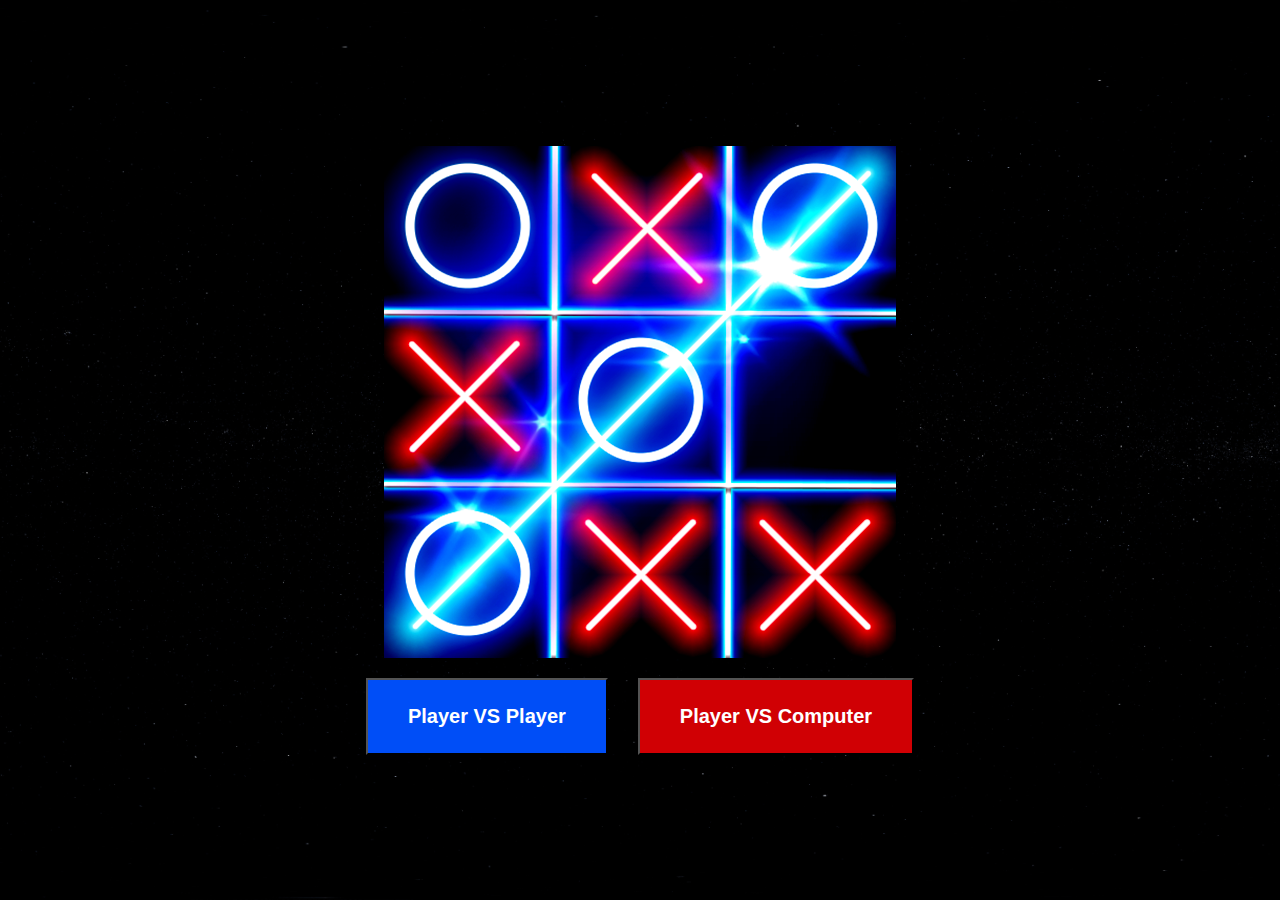
<file: index.html>
<!DOCTYPE html>
<html lang="en">

<head>
    <meta charset="UTF-8">
    <meta name="viewport" content="width=device-width, initial-scale=1.0">
    <link rel="stylesheet" href="style.css">
    <link href="https://db.onlinewebfonts.com/c/89695c7fc26d5856d8007dc18c42ed03?family=Cyberway+Riders"
        rel="stylesheet">
    <title>Tic Tac Toe</title>

</head>

<body>
    <div id="container">
        <div id="startingScreen">
            <img src="./assets/images/laser-bar-ttt.png" id="laser-ttt-image" alt="laser tic tac toe">
            <div id="buttons">
                <a href="users.html">
                    <button id="btn-user">Player VS Player</button>
                </a>

                <a href="computer.html">
                    <button id="btn-computer">Player VS Computer</button>
                </a>
            </div>

        </div>
    </div>
    <script defer src="./script.js"></script>
</body>

</html>
</file>
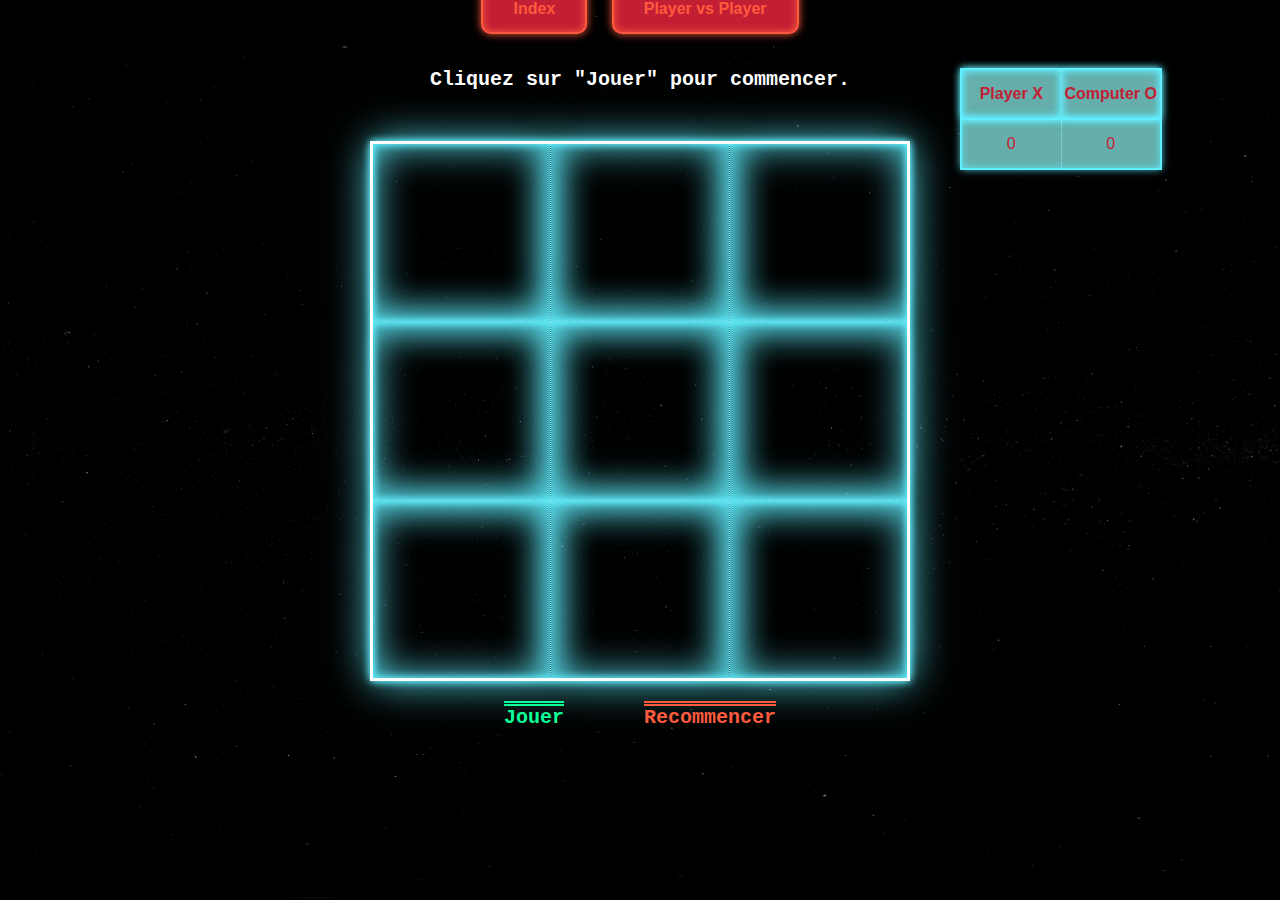
<file: computer.html>
<!-- Three.js  -->
<!DOCTYPE html>
<html lang="en">

<head>
    <meta charset="UTF-8">
    <meta name="viewport" content="width=device-width, initial-scale=1.0">
    <link rel="stylesheet" href="style.css">
    <link href="https://db.onlinewebfonts.com/c/89695c7fc26d5856d8007dc18c42ed03?family=Cyberway+Riders"
        rel="stylesheet">
    <title>Joueur VS Computer</title>

</head>

<body>
    <div id="container">
        <div id="links">
            <a href="index.html" class="navigation holoRed">Index</a>
            <a href="users.html" class="navigation holoRed">Player vs Player</a>
        </div>
        <div id="characters">
            <img src="./assets/images/normandy-sr1.png" alt="normandy sr-1" id="normandy-image">
            <!-- <img src="./assets/images/reaper.png" alt="reaper" id="reaper-image"> -->
        </div>

        <div id="screen-users">
            <p id="regles" class="text-white">Cliquez sur "Jouer" pour commencer.</p>
            <table id="tic-tac-toe" class="holo">

                <tr class="row row1 holo">
                    <td class="cell cell1 col1 row1 diagonal1 holo"></td>
                    <td class="cell cell2 col2 row1 holo"></td>
                    <td class="cell cell3 col3 row1 diagonal2 holo"></td>
                </tr>
                <tr class="row row2 holo">
                    <td class="cell cell4 col1 row2 holo"></td>
                    <td class="cell cell5 col2 row2 diagonal1 diagonal2 holo"></td>
                    <td class="cell cell6 col3 row2 holo"></td>
                </tr>
                <tr class="row row3 holo">
                    <td class="cell cell6 col1 row3 diagonal2 holo"></td>
                    <td class="cell cell7 col2 row3 holo"></td>
                    <td class="cell cell8 col3 row3 diagonal1 holo"></td>
                </tr>
            </table>
            <!-- <p id="victory-message" class="holoWhite"></p> -->

            <table id="scores">
                <tr class="holo">
                    <th class="holo">Player X</td>
                    <th class="holo">Computer O</td>
                </tr>
                <tr class="holo">
                    <td id="cell-playerX">0</td>
                    <td id="cell-playerO">0</td>
                </tr>
            </table>
            <div id="btns-jeu-computer">
                <button id="btn-play" class="text-green">Jouer</button>
                <button id="btn-recommencer" class="text-red">Recommencer</button>
            </div>



        </div>

    </div>
    <script defer src="./computer.js"></script>
</body>

</html>
</file>
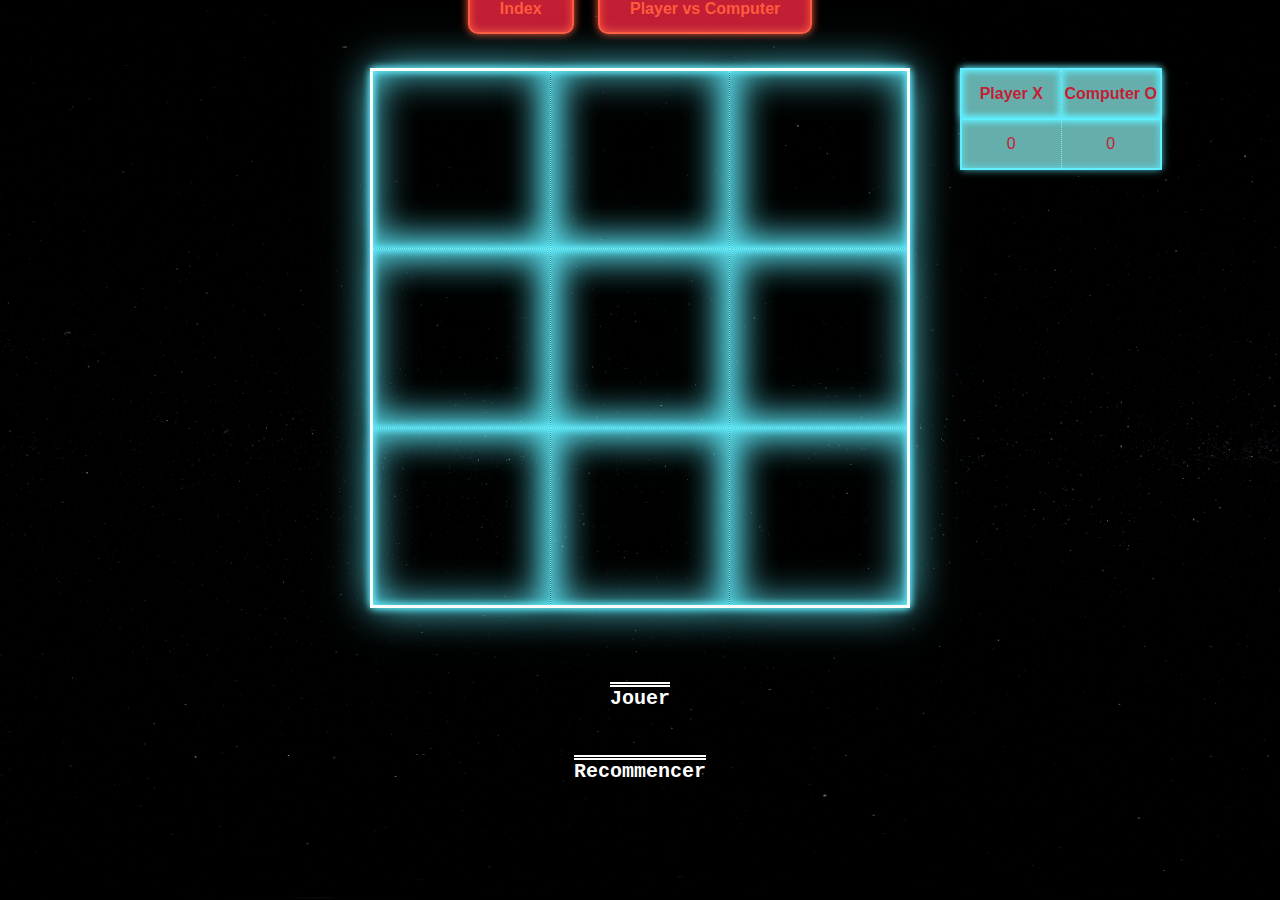
<file: users.html>
<!DOCTYPE html>
<html lang="en">

<head>
    <meta charset="UTF-8">
    <meta name="viewport" content="width=device-width, initial-scale=1.0">
    <link rel="stylesheet" href="style.css">
    <link href="https://db.onlinewebfonts.com/c/89695c7fc26d5856d8007dc18c42ed03?family=Cyberway+Riders"
        rel="stylesheet">
    <title>Joueur VS Joueur</title>

</head>

<body>
    <div id="container">
        <div id="links">
            <a href="index.html" class="navigation holoRed">Index</a>
            <a href="computer.html" class="navigation holoRed">Player vs Computer</a>
        </div>
        <div id="screen-users">
            <table id="tic-tac-toe" class="holo">

                <tr class="row row1 holo">
                    <td class="cell cell1 col1 row1 diagonal1 holo"></td>
                    <td class="cell cell2 col2 row1 holo"></td>
                    <td class="cell cell3 col3 row1 diagonal2 holo"></td>
                </tr>
                <tr class="row row2 holo">
                    <td class="cell cell4 col1 row2 holo"></td>
                    <td class="cell cell5 col2 row2 diagonal1 diagonal2 holo"></td>
                    <td class="cell cell6 col3 row2 holo"></td>
                </tr>
                <tr class="row row3 holo">
                    <td class="cell cell6 col1 row3 diagonal2 holo"></td>
                    <td class="cell cell7 col2 row3 holo"></td>
                    <td class="cell cell8 col3 row3 diagonal1 holo"></td>
                </tr>
            </table>
            <p id="victory-message"></p>

            <table id="scores">
                <tr class="holo">
                    <th class="holo">Player X</td>
                    <th class="holo">Computer O</td>
                </tr>
                <tr class="holo">
                    <td id="cell-playerX">0</td>
                    <td id="cell-playerO">0</td>
                </tr>
            </table>
            <button id="btn-play">Jouer</button>
            <button id="btn-recommencer">Recommencer</button>


        </div>

    </div>
    <script defer src="./script.js"></script>
</body>

</html>
</file>
<file: style.css>
@import url(https://db.onlinewebfonts.com/c/89695c7fc26d5856d8007dc18c42ed03?family=Cyberway+Riders);

* {
    font-family: "Trebucket MS", sans-serif;
    margin: 0;
    padding: 0;
    box-sizing: border-box;

    --cyan: #0DFEFF;
    --paragon: #004EF7;
    --renegade: #D00004;
    --lines: #fefeff;
    --glow-color: hsl(186 100% 69%);
    --glow-color-txt: hsl(186, 100%, 84%);
    --cyberpunk-blue: hsl(178, 31%, 54%);
    --cyberpunk-lblue: hsl(182, 78%, 73%);
    --cyberpunk-red: hsl(352, 73%, 44%);
    --cyberpunk-lred: hsl(9, 100%, 62%);
    --cyberpunk-font: "Cyberway Riders", 'Trebuchet MS', 'Courier New', 'Courier', sans-serif;
}

html,
body {
    height: 100%;
    width: 100%;
    overflow: hidden;
}

body {
    display: flex;
    justify-content: center;
    align-items: flex-start;
    background-image: url('./assets/images/8k_stars.jpg');
    background-size: cover;
    background-blend-mode: screen;
    /* background-blend-mode: multiply; */

}

#board {
    width: 650px;
    height: 650px;
}

#laser-ttt-image {
    top: 0px;
    height: auto;
    width: auto;
}

#container p {
    display: flex;
    align-items: center;
    justify-content: center;
    font-size: 20px;
}

.navigation {
    margin: 10px;
    background: var(--cyberpunk-red);
    color: var(--cyberpunk-lred);
    padding: 15px 30px;
    border-radius: 10px;
    font-weight: 600;
    text-decoration: none;
}

.holo {
    border: 0.15em solid var(--glow-color);
    -webkit-box-shadow: inset 0px 0px 0.5em 0px var(--glow-color),
        0px 0px 0.5em 0px var(--glow-color);
    -moz-box-shadow: inset 0px 0px 0.5em 0px var(--glow-color),
        0px 0px 0.5em 0px var(--glow-color);
    box-shadow: inset 0px 0px 0.5em 0px var(--glow-color),
        0px 0px 0.5em 0px var(--glow-color);
    animation: border-flicker 2s linear infinite;
}

.holoRed {
    border: 0.15em solid var(--cyberpunk-lred);
    -webkit-box-shadow: inset 0px 0px 0.5em 0px var(--cyberpunk-lred),
        0px 0px 0.5em 0px var(--cyberpunk-lred);
    -moz-box-shadow: inset 0px 0px 0.5em 0px var(--cyberpunk-lred),
        0px 0px 0.5em 0px var(--cyberpunk-lred);
    box-shadow: inset 0px 0px 0.5em 0px var(--cyberpunk-lred),
        0px 0px 0.5em 0px var(--cyberpunk-lred);
    animation: border-flicker 20s linear infinite;
}


.holoText {
    /* border: 0.15em solid white; */
    animation: border-flicker 2s linear infinite;
}

#container {
    display: flex;
    align-items: center;
    justify-content: center;
    flex-direction: column;
}

#screen-users {
    display: flex;
    flex-direction: center;
    align-items: center;
    flex-direction: column;
}

#startingScreen {
    display: flex;
    flex-direction: column;
    justify-content: center;
    align-items: center;
    height: 100vh;
    gap: 20px;
}

table:not(#scores) {
    border: solid 3px var(--lines);
    animation: terminal 2s linear infinite;

}

#characters {
    position: absolute;
    display: flex;
    justify-content: space-between;
}

#reaper-image {
    max-height: 300px;
    max-width: 300px;
    animation-fill: forwards;

}

#normandy-image {
    /* max-height: 300px;
    max-width: 300px;
    animation-fill: forwards; */

}

#normandy-image {
    position: absolute;
    width: 500px;
    /* left: -500px; */
    right: calc(100dvw + 500px);
    /* Initially positioned outside the left side of the screen */
    bottom: 20%;
    /* Adjust as needed */
    transform-origin: bottom left;
    animation-play-state: paused;
    animation: takeoffAnimation 4s ease-out forwards paused;
    /* animation: energize 10s linear 1; */
    /* transform: scale(0.0, 0.0) translate(0px, 0px); */
    transition: transform 0.5s ease-out, width 0.5s ease-out, height 0.5s ease-out;
}

img {
    height: 100%;
    width: auto;
}


table {
    margin-top: 50px;
    border-collapse: collapse;
    border-radius: 0.15em;
    pointer-events: none;

}

table#tic-tac-toe:hover {
    color: rgba(0, 0, 0, 0.8);
    text-shadow: none;
    animation: none;

}

/*A ENLEVER*/
#tic-tac-toe {
    height: 60vh;
    width: 60vh;
}

#tic-tac-toe tr {
    pointer-events: none;
    /* border: solid 3px var(--lines); */
    border: dotted 1px var(--cyberpunk-lblue);
}

#tic-tac-toe tr td,
#tic-tac-toe tr {
    height: 15vh;
    width: 15vh;
    transition: all 0.6s cubic-bezier(0.33, 1, 0.68, 1);
}


#tic-tac-toe tr td:hover {
    /* transform: scale(1.05, 1.05); */
    /* width: scale(1.05, 1.05); */
    height: 17vh;
    width: 17vh;
    transition: all 0.6s cubic-bezier(0.33, 1, 0.68, 1);
}

#tic-tac-toe tr:hover {
    transform: scaleX(1.05, 1.05);
    height: 17vh;
    width: 17vh;
    transition: all 0.6s cubic-bezier(0.33, 1, 0.68, 1);
}

#tic-tac-toe tr td {
    font-size: 100px;
    color: var(--glow-color-txt);
    pointer-events: auto;
    /* border: solid 3px var(--lines); */
    text-align: center;
    border: dotted 1px var(--cyberpunk-lblue);
}

@media (max-width: 1280px) {
    #tic-tac-toe tr td {
        font-size: 80px;
        color: var(--glow-color-txt);
        pointer-events: auto;
        /* border: solid 3px var(--lines); */
        text-align: center;
        border: dotted 1px var(--cyberpunk-lblue);
    }

}

table tr td {
    border: dotted 1px var(--cyberpunk-lblue);
}



#scores {
    /* margin-bottom: 50px; */
    border: dotted 1px var(--cyberpunk-lblue);
    color: var(--cyberpunk-red);
    /* position: absolute; */
    left: 75%;
    /* top: 20%; */
    background-color: var(--cyberpunk-blue);
    position: fixed;
    right: 0;
}

#scores tr td,
#scores tr th {
    border: dotted 1px var(--cyberpunk-lblue);
    height: 50px;
    width: 100px;
    text-align: center;
    pointer-events: auto;
}


#regles {
    font-weight: 700;
    font-family: "Cyberway Riders", 'Courier New', Courier, monospace;
    margin-top: 50px;
    /* color: var(--cyberpunk-lred); */
    font-size: 20px;
    animation: border-flicker 2s linear infinite;
}


.text-white {
    color: #fff;
}

.text-red {
    color: var(--cyberpunk-lred);
    transition: all 0.6s cubic-bezier(0.33, 1, 0.68, 1);
}

.text-green {
    color: #0dff9a;
}

.playing {
    display: none;
}


#first {
    font-size: 34px;
    font-weight: 800;
    margin-inline: 15px;
    text-shadow: 0px 0px 0.5em var(#fff), 0px 0px 0.5em var(#fff);
    font-family: "Cyberway Riders", 'Courier New', Courier, monospace;
    animation: border-flicker 2s linear infinite;
}

#buttons {
    display: flex;
    gap: 30px;
}

button {
    padding: 25px 40px;
    color: white;
    font-weight: 800;
    font-size: 20px;
}

#btn-user {
    background-color: #004EF7;

}

#btn-computer {
    background-color: #D00004;

}

#btns-jeu-computer {
    display: flex;
    justify-content: space-around;
}

#btn-recommencer,
#btn-play {
    background: none;
    border: none;
    font-size: 20px;
    font-family: 'Courier New', Courier, monospace;
    text-decoration-line: underline;
    text-decoration: double overline;
    transition: all 0.6s cubic-bezier(0.33, 1, 0.68, 1);
}

#btn-play:hover {
    text-decoration: double underline;
    text-decoration-line: underline;
    font-size: 24px;
    animation: border-flicker 20s linear infinite;
    /* background: none;
    border: none; */
    text-shadow: 0px 0px 0.5em #0dff9a, 0px 0px 0.5em #0dff9a;
}

#btn-play:focus {

    font-size: 24px;
    text-decoration: double underline;
    text-decoration-line: underline;
}

#btn-play:focus {
    text-shadow: 0px 0px 0.5em #0dff9a, 0px 0px 0.5em #0dff9a;
}

#btn-recommencer:hover,
#btn-recommencer:active {
    font-size: 24px;
    color: var(--cyberpunk-lred);
    text-shadow: 0px 0px 0.5em var(--cyberpunk-lred), 0px 0px 0.5em var(--cyberpunk-lred);
    font-family: 'Courier New', Courier, monospace;
    text-decoration-line: underline;
    text-decoration: double underline;
    animation: border-flicker 20s linear infinite;
}

p#victory-message {
    margin: 3vh 0;
    font-size: 30px;
    color: var(--cyberpunk-lred);
    font-family: var(--cyberpunk-font);
    color: rgb(255, 255, 255);
}

.symbol_o, .symbol_x {
    width: 100px;
    height: 100px;
}

@keyframes border-flicker {
    0% {
        opacity: 0.5;
    }

    2% {
        opacity: 1;
    }

    4% {
        opacity: 0.8;
    }

    8% {
        opacity: 1;
    }

    70% {
        opacity: 0.7;
    }

    100% {
        opacity: 1;
    }
}

@keyframes terminal {
    0% {
        opacity: 1;
        transform: scale(1.0, 1.0);

    }


    50% {
        opacity: 0.8;
        transform: scale(1.02, 1.02);

    }

    100% {
        opacity: 1;
        transform: scale(1.0, 1.0);

    }


}

@keyframes energize {
    from {
        opacity: 1;
        /* abscisse-horizon, ordonnée-verti  */
        transform: scale(1, 1) translate(-1000px, 400px);
    }
}


@keyframes takeoffAnimation {
    0% {
        transform: translateY(0) translateX(0px) rotateY(0) scale(1);
    }

    20% {
        transform: translateY(-150px) translateX(300px) rotateY(50deg) scale(0.2);
        /* Added rotateX */
    }


    100% {
        transform: translateX(calc(100vw + 500px)) rotateY(0) scale(0.2);
    }
}
</file>
